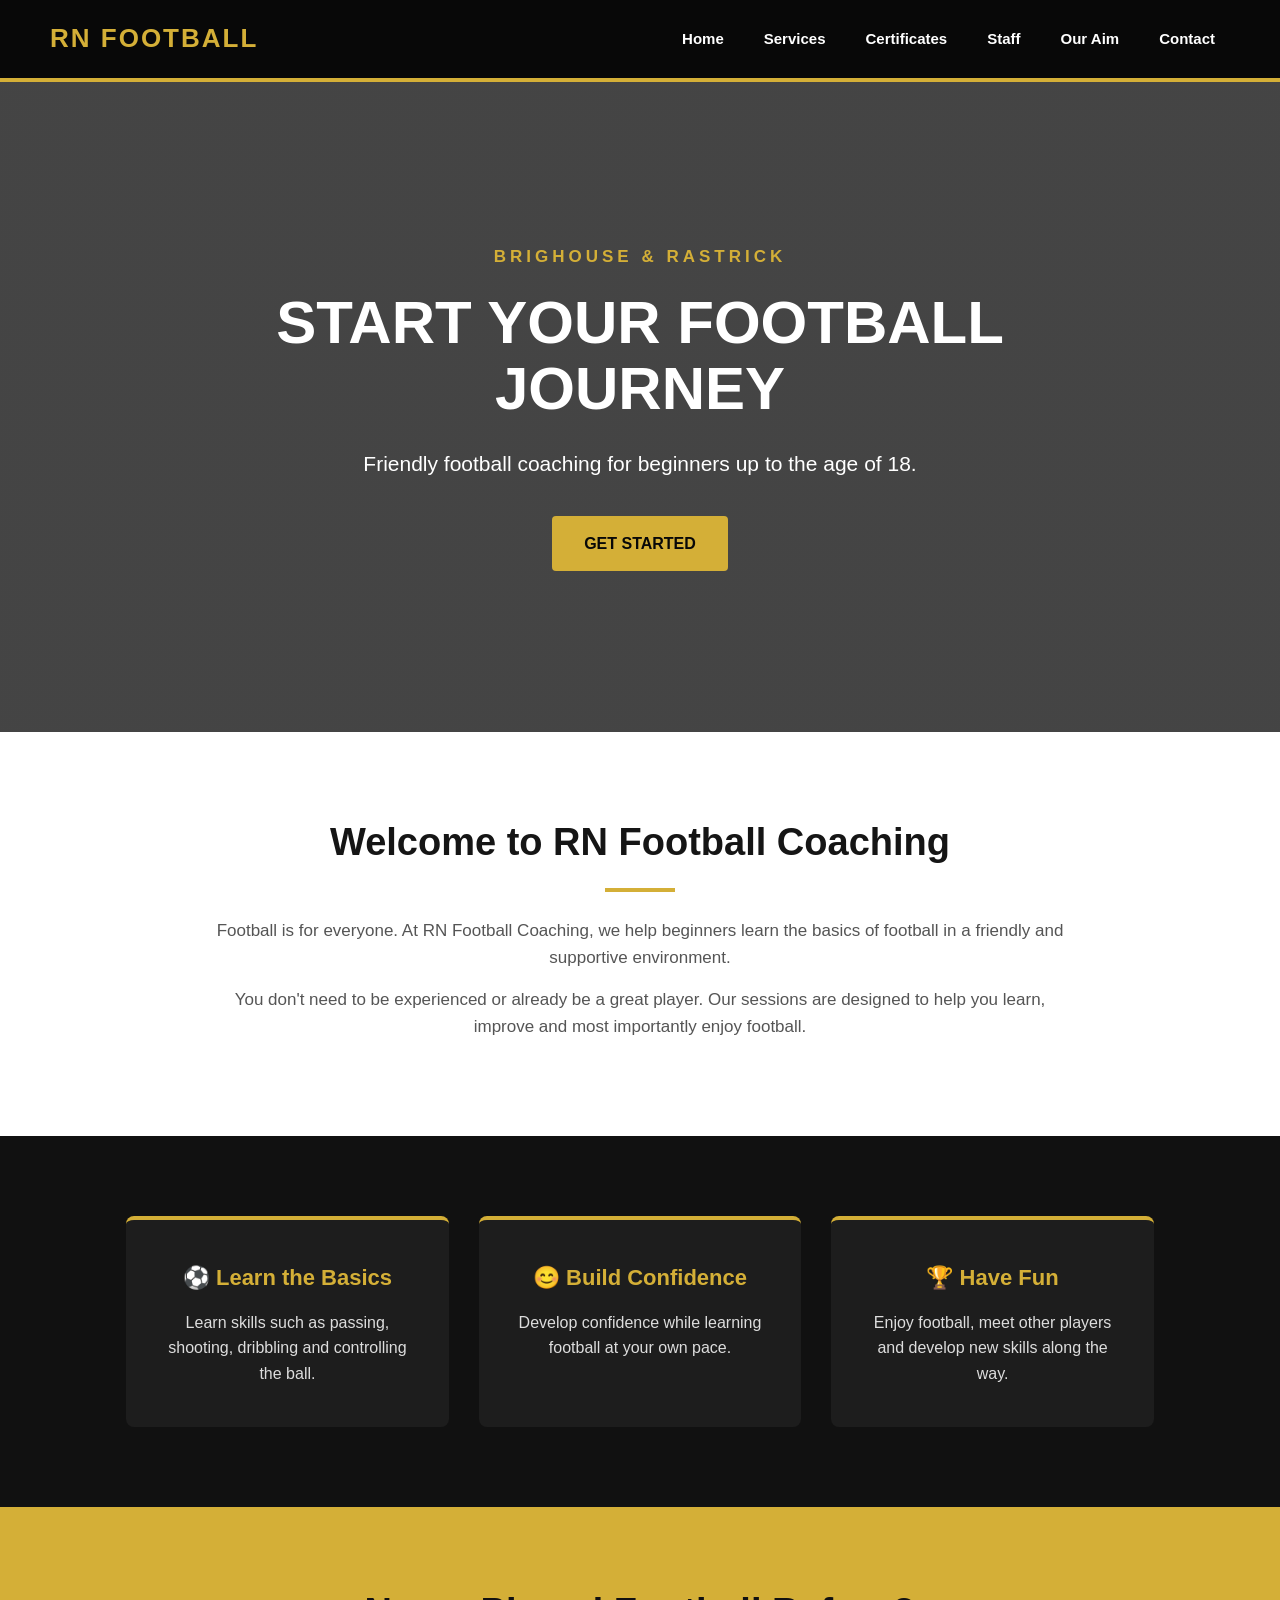
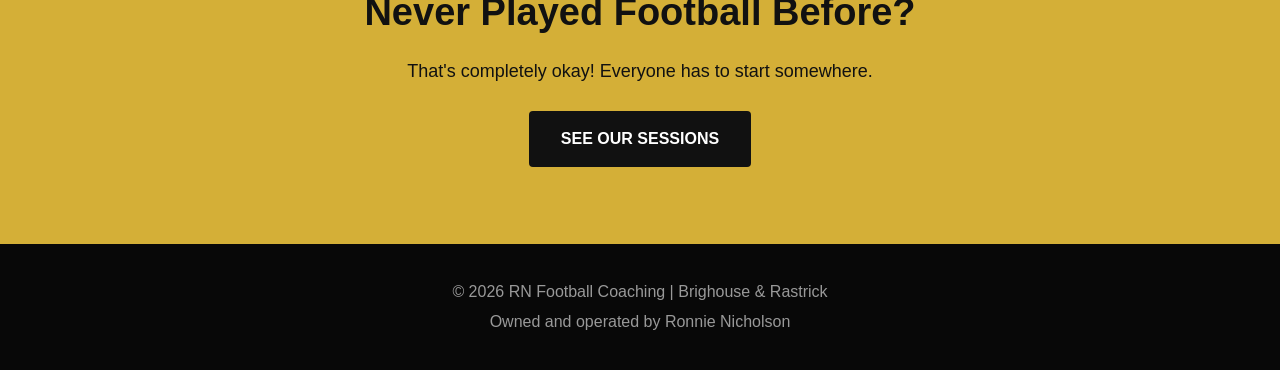
<file: index.html>
<!DOCTYPE html>
<html lang="en">

<head>
    <meta charset="UTF-8">
    <meta name="viewport" content="width=device-width, initial-scale=1.0">
    <title>RN Football Coaching | Brighouse & Rastrick</title>
    <link rel="stylesheet" href="stylesheet.css">
</head>

<body>

    <nav class="navbar">
        <h2>RN FOOTBALL</h2>

        <ul>
            <li><a href="index.html">Home</a></li>
            <li><a href="services.html">Services</a></li>
            <li><a href="certificates.html">Certificates</a></li>
            <li><a href="staff.html">Staff</a></li>
            <li><a href="aim.html">Our Aim</a></li>
            <li><a href="contact.html">Contact</a></li>
        </ul>
    </nav>

    <section class="hero">

        <div class="hero-content">

            <p class="gold-text">BRIGHOUSE & RASTRICK</p>

            <h1>START YOUR FOOTBALL JOURNEY</h1>

            <p>
                Friendly football coaching for beginners
                up to the age of 18.
            </p>

            <a href="contact.html" class="button">GET STARTED</a>

        </div>

    </section>

    <section class="welcome">

        <h2>Welcome to RN Football Coaching</h2>

        <p>
            Football is for everyone. At RN Football Coaching,
            we help beginners learn the basics of football in
            a friendly and supportive environment.
        </p>

        <p>
            You don't need to be experienced or already be a
            great player. Our sessions are designed to help
            you learn, improve and most importantly enjoy football.
        </p>

    </section>

    <section class="features">

        <div class="feature">
            <h3>⚽ Learn the Basics</h3>

            <p>
                Learn skills such as passing, shooting,
                dribbling and controlling the ball.
            </p>
        </div>

        <div class="feature">
            <h3>😊 Build Confidence</h3>

            <p>
                Develop confidence while learning football
                at your own pace.
            </p>
        </div>

        <div class="feature">
            <h3>🏆 Have Fun</h3>

            <p>
                Enjoy football, meet other players and
                develop new skills along the way.
            </p>
        </div>

    </section>

    <section class="cta">

        <h2>Never Played Football Before?</h2>

        <p>
            That's completely okay! Everyone has to start somewhere.
        </p>

        <a href="services.html" class="button">SEE OUR SESSIONS</a>

    </section>

    <footer>

        <p>© 2026 RN Football Coaching | Brighouse & Rastrick</p>

        <p>Owned and operated by Ronnie Nicholson</p>

    </footer>

</body>

</html>
</file>
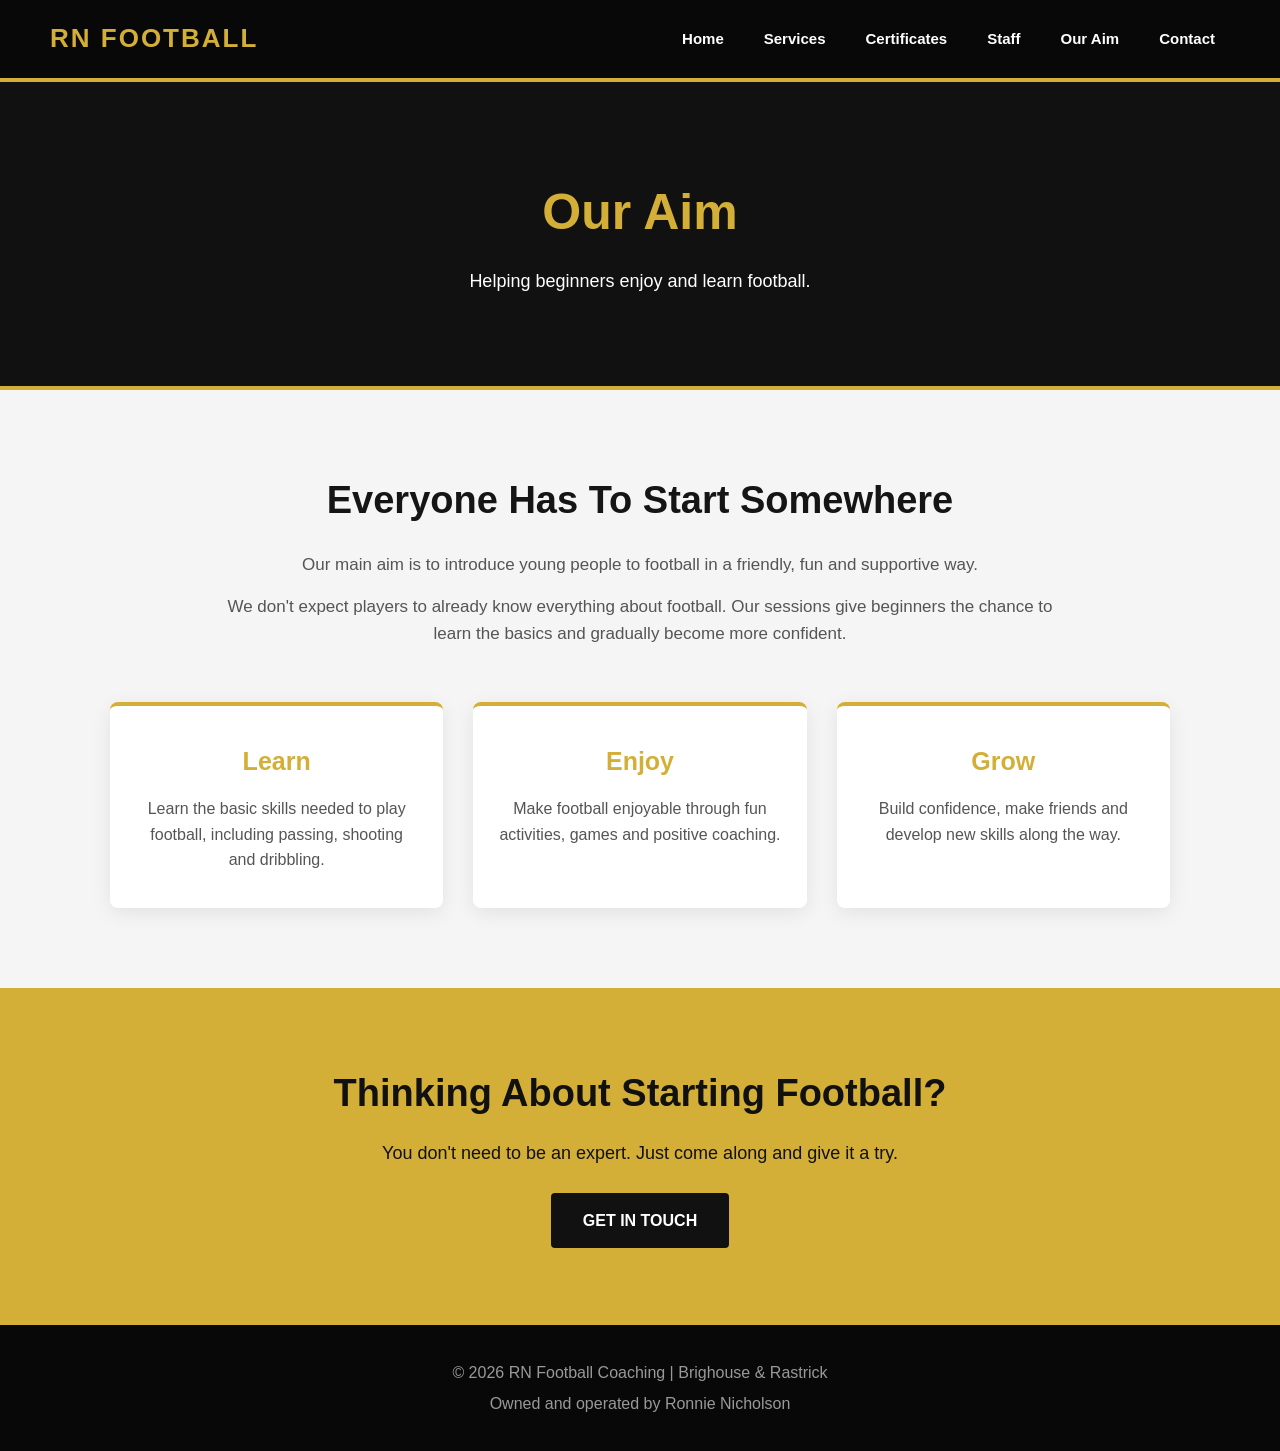
<file: aim.html>
<!DOCTYPE html>
<html lang="en">

<head>
    <meta charset="UTF-8">
    <meta name="viewport" content="width=device-width, initial-scale=1.0">
    <title>Our Aim | RN Football Coaching</title>
    <link rel="stylesheet" href="stylesheet.css">
</head>

<body>

    <nav class="navbar">
        <h2>RN FOOTBALL</h2>

        <ul>
            <li><a href="index.html">Home</a></li>
            <li><a href="services.html">Services</a></li>
            <li><a href="certificates.html">Certificates</a></li>
            <li><a href="staff.html">Staff</a></li>
            <li><a href="aim.html">Our Aim</a></li>
            <li><a href="contact.html">Contact</a></li>
        </ul>
    </nav>

    <header class="page-header">

        <h1>Our Aim</h1>

        <p>
            Helping beginners enjoy and learn football.
        </p>

    </header>

    <section class="aim-section">

        <h2>Everyone Has To Start Somewhere</h2>

        <p>
            Our main aim is to introduce young people to
            football in a friendly, fun and supportive way.
        </p>

        <p>
            We don't expect players to already know everything
            about football. Our sessions give beginners the
            chance to learn the basics and gradually become
            more confident.
        </p>

        <div class="aim-boxes">

            <div class="aim-box">

                <h3>Learn</h3>

                <p>
                    Learn the basic skills needed to play football,
                    including passing, shooting and dribbling.
                </p>

            </div>

            <div class="aim-box">

                <h3>Enjoy</h3>

                <p>
                    Make football enjoyable through fun activities,
                    games and positive coaching.
                </p>

            </div>

            <div class="aim-box">

                <h3>Grow</h3>

                <p>
                    Build confidence, make friends and develop
                    new skills along the way.
                </p>

            </div>

        </div>

    </section>

    <section class="cta">

        <h2>Thinking About Starting Football?</h2>

        <p>
            You don't need to be an expert. Just come along
            and give it a try.
        </p>

        <a href="contact.html" class="button">GET IN TOUCH</a>

    </section>

    <footer>

        <p>© 2026 RN Football Coaching | Brighouse & Rastrick</p>

        <p>Owned and operated by Ronnie Nicholson</p>

    </footer>

</body>

</html>
</file>
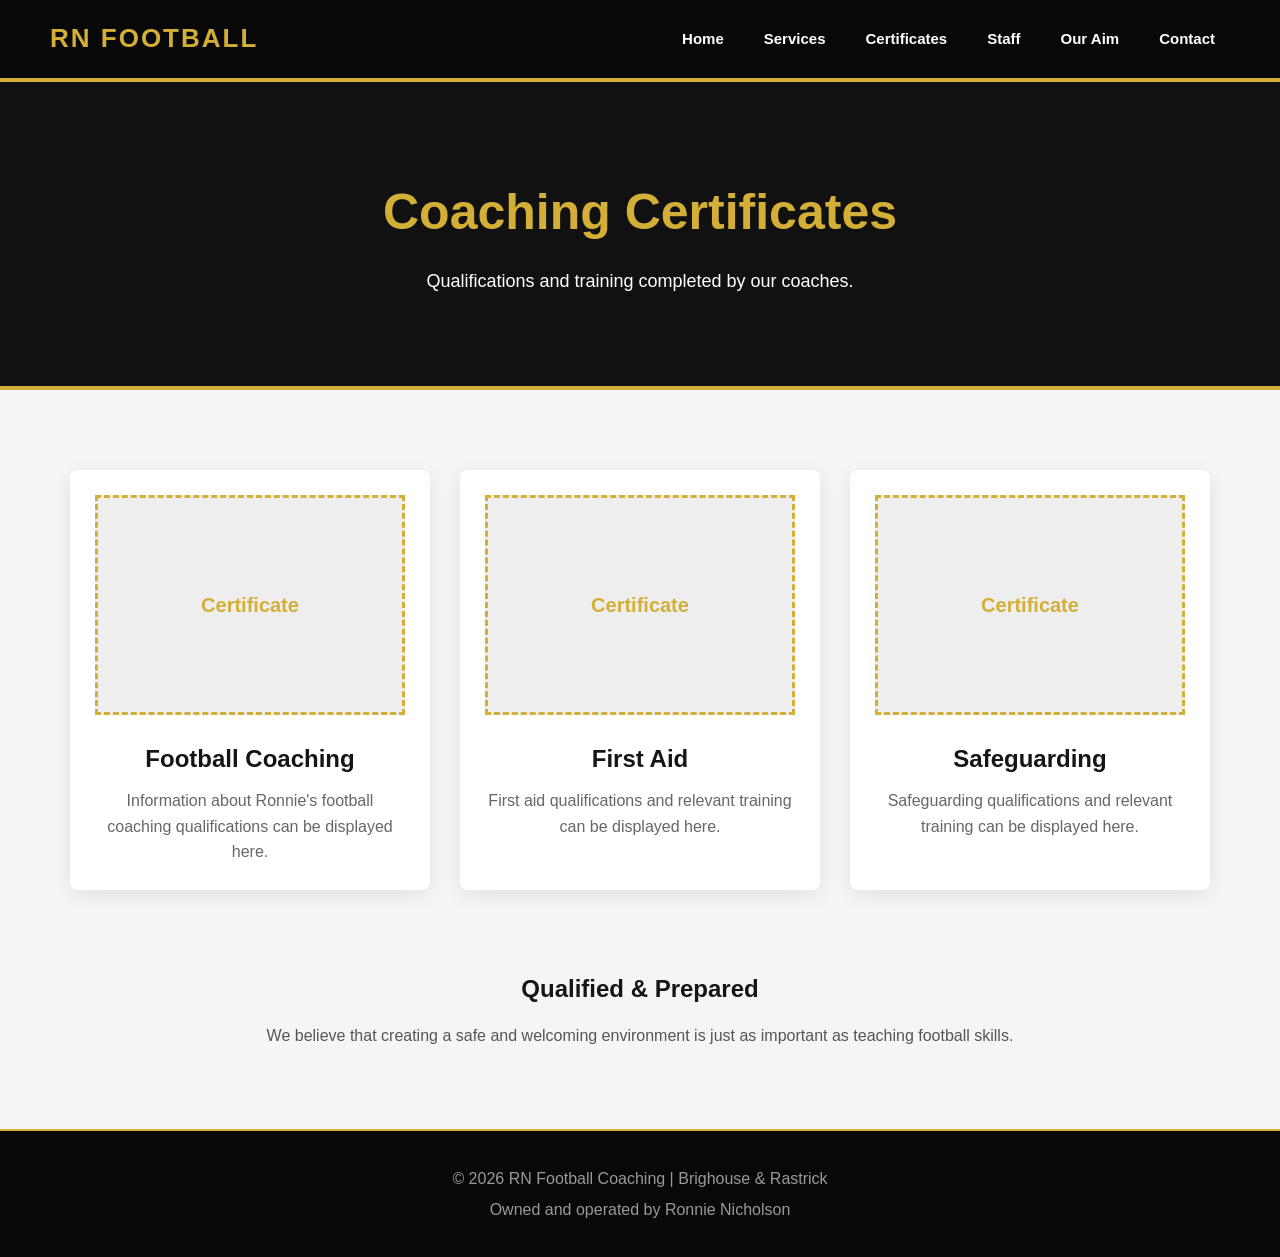
<file: certificates.html>
<!DOCTYPE html>
<html lang="en">

<head>
    <meta charset="UTF-8">
    <meta name="viewport" content="width=device-width, initial-scale=1.0">
    <title>Certificates | RN Football Coaching</title>
    <link rel="stylesheet" href="stylesheet.css">
</head>

<body>

    <nav class="navbar">
        <h2>RN FOOTBALL</h2>

        <ul>
            <li><a href="index.html">Home</a></li>
            <li><a href="services.html">Services</a></li>
            <li><a href="certificates.html">Certificates</a></li>
            <li><a href="staff.html">Staff</a></li>
            <li><a href="aim.html">Our Aim</a></li>
            <li><a href="contact.html">Contact</a></li>
        </ul>
    </nav>

    <header class="page-header">

        <h1>Coaching Certificates</h1>

        <p>
            Qualifications and training completed by our coaches.
        </p>

    </header>

    <section class="certificate-section">

        <div class="certificate">

            <div class="certificate-image">
                Certificate
            </div>

            <h2>Football Coaching</h2>

            <p>
                Information about Ronnie's football coaching
                qualifications can be displayed here.
            </p>

        </div>

        <div class="certificate">

            <div class="certificate-image">
                Certificate
            </div>

            <h2>First Aid</h2>

            <p>
                First aid qualifications and relevant training
                can be displayed here.
            </p>

        </div>

        <div class="certificate">

            <div class="certificate-image">
                Certificate
            </div>

            <h2>Safeguarding</h2>

            <p>
                Safeguarding qualifications and relevant
                training can be displayed here.
            </p>

        </div>

    </section>

    <section class="notice">

        <h2>Qualified & Prepared</h2>

        <p>
            We believe that creating a safe and welcoming
            environment is just as important as teaching
            football skills.
        </p>

    </section>

    <footer>

        <p>© 2026 RN Football Coaching | Brighouse & Rastrick</p>

        <p>Owned and operated by Ronnie Nicholson</p>

    </footer>

</body>

</html>
</file>
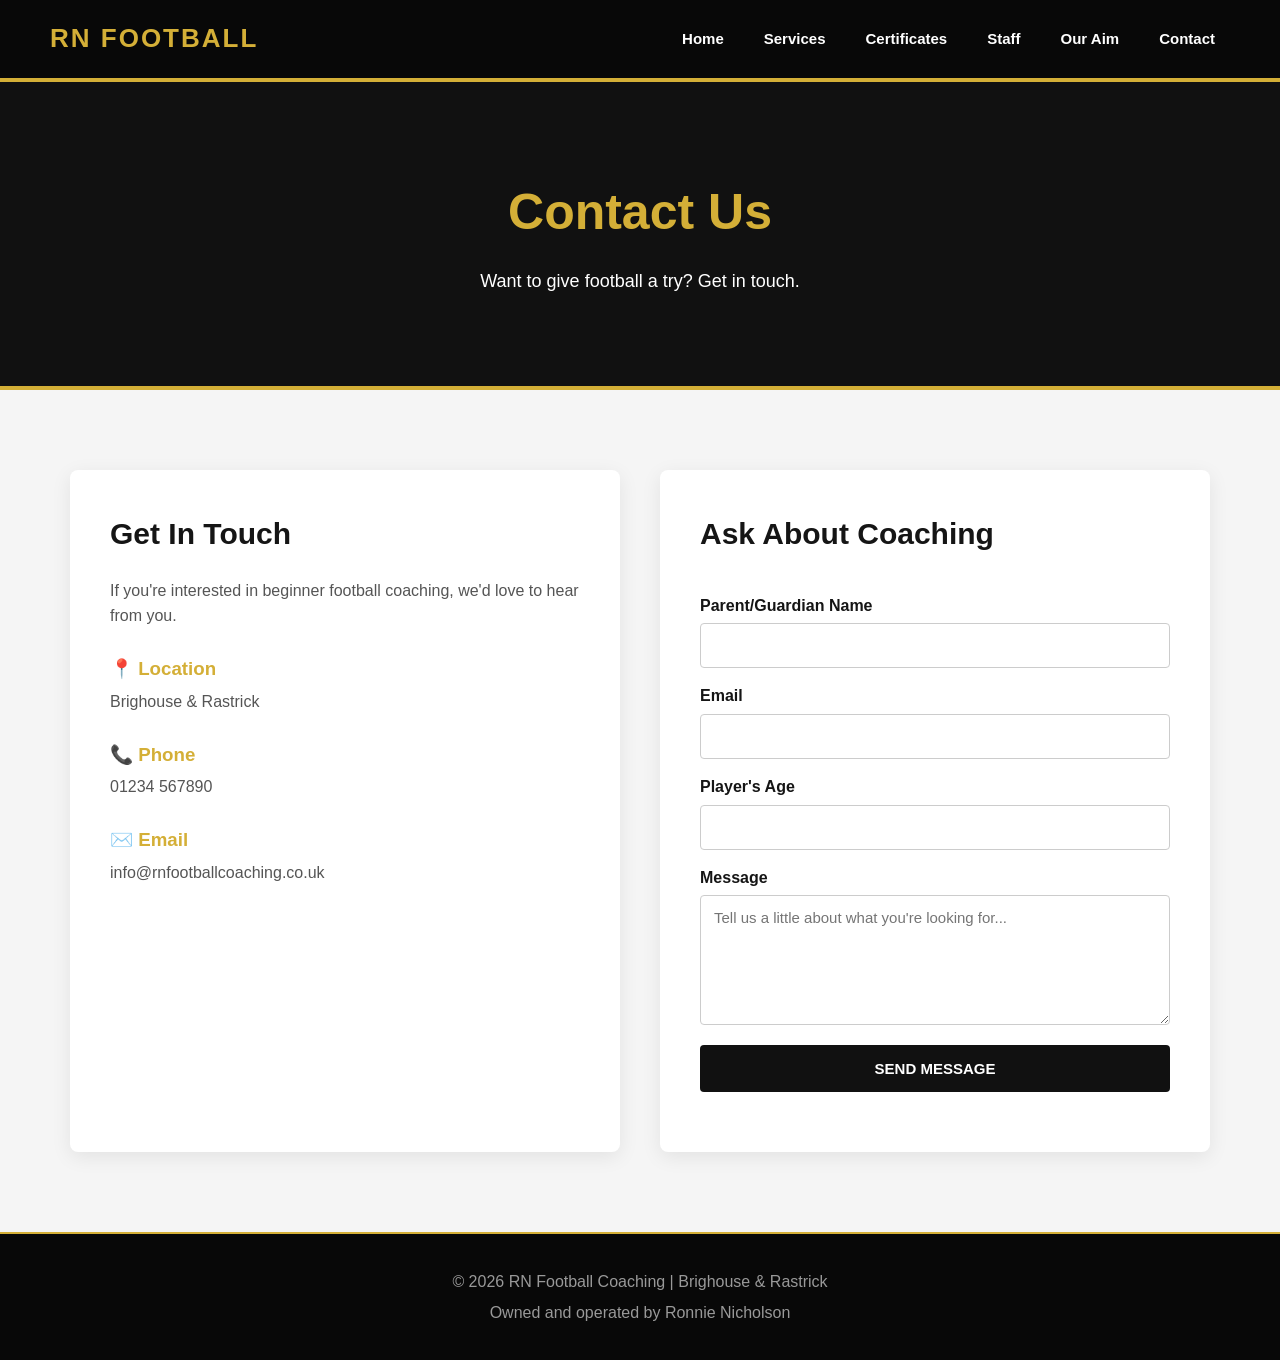
<file: contact.html>
<!DOCTYPE html>
<html lang="en">

<head>
    <meta charset="UTF-8">
    <meta name="viewport" content="width=device-width, initial-scale=1.0">
    <title>Contact | RN Football Coaching</title>
    <link rel="stylesheet" href="stylesheet.css">
</head>

<body>

    <nav class="navbar">
        <h2>RN FOOTBALL</h2>

        <ul>
            <li><a href="index.html">Home</a></li>
            <li><a href="services.html">Services</a></li>
            <li><a href="certificates.html">Certificates</a></li>
            <li><a href="staff.html">Staff</a></li>
            <li><a href="aim.html">Our Aim</a></li>
            <li><a href="contact.html">Contact</a></li>
        </ul>
    </nav>

    <header class="page-header">

        <h1>Contact Us</h1>

        <p>
            Want to give football a try? Get in touch.
        </p>

    </header>

    <section class="contact-section">

        <div class="contact-information">

            <h2>Get In Touch</h2>

            <p>
                If you're interested in beginner football
                coaching, we'd love to hear from you.
            </p>

            <h3>📍 Location</h3>
            <p>Brighouse & Rastrick</p>

            <h3>📞 Phone</h3>
            <p>01234 567890</p>

            <h3>✉️ Email</h3>
            <p>info@rnfootballcoaching.co.uk</p>

        </div>

        <div class="contact-form">

            <h2>Ask About Coaching</h2>

            <form id="contactForm">

                <label for="name">Parent/Guardian Name</label>

                <input type="text" id="name" required>


                <label for="email">Email</label>

                <input type="email" id="email" required>


                <label for="age">Player's Age</label>

                <input type="number" id="age" min="1" max="18" required>


                <label for="message">Message</label>

                <textarea id="message" rows="6"
                    placeholder="Tell us a little about what you're looking for..."
                    required></textarea>


                <button type="submit">SEND MESSAGE</button>

            </form>

            <p id="formMessage"></p>

        </div>

    </section>

    <footer>

        <p>© 2026 RN Football Coaching | Brighouse & Rastrick</p>

        <p>Owned and operated by Ronnie Nicholson</p>

    </footer>

    <script src="script.js"></script>

</body>

</html>
</file>
<file: stylesheet.css>
/* =========================
   GENERAL PAGE SETTINGS
========================= */

* {
    margin: 0;
    padding: 0;
    box-sizing: border-box;
}

body {
    font-family: Arial, Helvetica, sans-serif;
    background-color: #f5f5f5;
    color: #151515;
    line-height: 1.6;
}


/* =========================
   NAVIGATION BAR
========================= */

.navbar {
    background-color: #080808;
    min-height: 75px;

    display: flex;
    align-items: center;
    justify-content: space-between;

    padding: 0 50px;

    border-bottom: 4px solid #d4af37;
}

.navbar h2 {
    color: #d4af37;
    font-size: 26px;
    letter-spacing: 2px;
}

.navbar ul {
    list-style: none;

    display: flex;
    align-items: center;

    gap: 10px;
}

.navbar li {
    display: inline-block;
}

.navbar a {
    color: white;
    text-decoration: none;

    padding: 27px 15px;

    display: block;

    font-weight: bold;
    font-size: 15px;
}

.navbar a:hover {
    background-color: #d4af37;
    color: #080808;
}


/* =========================
   HOME HERO
========================= */

.hero {
    min-height: 650px;

    display: flex;
    align-items: center;
    justify-content: center;

    text-align: center;

    padding: 60px 20px;

    background:
        linear-gradient(
            rgba(0, 0, 0, 0.72),
            rgba(0, 0, 0, 0.72)
        ),
        url("https://images.unsplash.com/photo-1579952363873-27f3bade9f55?auto=format&fit=crop&w=1600&q=80");

    background-size: cover;
    background-position: center;
}

.hero-content {
    max-width: 850px;
}

.gold-text {
    color: #d4af37;

    font-size: 17px;
    font-weight: bold;

    letter-spacing: 4px;

    margin-bottom: 20px;
}

.hero h1 {
    color: white;

    font-size: 60px;
    line-height: 1.1;

    margin-bottom: 25px;
}

.hero p:not(.gold-text) {
    color: white;

    font-size: 21px;

    max-width: 650px;

    margin: 0 auto 35px;
}


/* =========================
   BUTTONS
========================= */

.button {
    display: inline-block;

    background-color: #d4af37;
    color: #080808;

    padding: 15px 32px;

    text-decoration: none;

    font-weight: bold;

    border-radius: 4px;

    transition: 0.3s;
}

.button:hover {
    background-color: white;

    color: #080808;

    transform: translateY(-2px);
}


/* =========================
   WELCOME SECTION
========================= */

.welcome {
    background-color: white;

    text-align: center;

    padding: 80px 20px;

    max-width: 100%;
}

.welcome h2 {
    color: #151515;

    font-size: 38px;

    margin-bottom: 25px;
}

.welcome h2::after {
    content: "";

    display: block;

    width: 70px;
    height: 4px;

    background-color: #d4af37;

    margin: 15px auto;
}

.welcome p {
    max-width: 850px;

    margin: 0 auto 15px;

    color: #555;

    font-size: 17px;
}


/* =========================
   FEATURE CARDS
========================= */

.features {
    background-color: #111111;

    display: flex;

    justify-content: center;

    gap: 30px;

    padding: 80px 8%;
}

.feature {
    background-color: #1d1d1d;

    color: white;

    width: 30%;

    padding: 40px 30px;

    text-align: center;

    border-radius: 8px;

    border-top: 4px solid #d4af37;

    transition: 0.3s;
}

.feature:hover {
    transform: translateY(-8px);

    box-shadow: 0 10px 25px rgba(0, 0, 0, 0.4);
}

.feature h3 {
    color: #d4af37;

    font-size: 22px;

    margin-bottom: 15px;
}

.feature p {
    color: #dddddd;
}


/* =========================
   PAGE HEADERS
========================= */

.page-header {
    background-color: #111111;

    text-align: center;

    padding: 90px 20px;

    border-bottom: 4px solid #d4af37;
}

.page-header h1 {
    color: #d4af37;

    font-size: 50px;

    margin-bottom: 15px;
}

.page-header p {
    color: white;

    font-size: 18px;
}


/* =========================
   SERVICES
========================= */

.services {
    max-width: 1200px;

    margin: auto;

    padding: 80px 30px;

    display: grid;

    grid-template-columns: repeat(2, 1fr);

    gap: 30px;
}

.service-box {
    background-color: white;

    padding: 40px;

    border-radius: 8px;

    border-left: 5px solid #d4af37;

    box-shadow: 0 5px 20px rgba(0, 0, 0, 0.08);

    transition: 0.3s;
}

.service-box:hover {
    transform: translateY(-5px);

    box-shadow: 0 10px 25px rgba(0, 0, 0, 0.15);
}

.service-box h2 {
    color: #151515;

    margin-bottom: 15px;

    font-size: 25px;
}

.service-box h2::first-letter {
    color: #d4af37;
}

.service-box p {
    color: #555;

    margin-bottom: 15px;
}

.service-box ul {
    padding-left: 20px;

    color: #444;
}

.service-box li {
    margin-bottom: 8px;
}


/* =========================
   CERTIFICATES
========================= */

.certificate-section {
    max-width: 1200px;

    margin: auto;

    padding: 80px 30px;

    display: grid;

    grid-template-columns: repeat(3, 1fr);

    gap: 30px;
}

.certificate {
    background-color: white;

    padding: 25px;

    text-align: center;

    border-radius: 8px;

    box-shadow: 0 5px 20px rgba(0, 0, 0, 0.08);
}

.certificate-image {
    height: 220px;

    background-color: #eeeeee;

    border: 3px dashed #d4af37;

    display: flex;

    align-items: center;
    justify-content: center;

    color: #d4af37;

    font-size: 20px;

    font-weight: bold;

    margin-bottom: 25px;
}

.certificate h2 {
    color: #151515;

    margin-bottom: 10px;
}

.certificate p {
    color: #666;
}

.notice {
    max-width: 800px;

    margin: 0 auto;

    padding: 0 20px 80px;

    text-align: center;
}

.notice h2 {
    color: #151515;

    margin-bottom: 15px;
}

.notice p {
    color: #555;
}


/* =========================
   STAFF
========================= */

.staff-section {
    padding: 80px 20px;

    display: flex;

    justify-content: center;
}

.staff-card {
    background-color: white;

    width: 600px;

    padding: 45px;

    text-align: center;

    border-radius: 10px;

    border-top: 5px solid #d4af37;

    box-shadow: 0 5px 25px rgba(0, 0, 0, 0.1);
}

.staff-photo {
    width: 160px;
    height: 160px;

    margin: 0 auto 25px;

    border-radius: 50%;

    background-color: #111111;

    border: 5px solid #d4af37;

    color: #d4af37;

    display: flex;

    align-items: center;
    justify-content: center;

    font-size: 45px;

    font-weight: bold;
}

.staff-card h2 {
    color: #151515;

    font-size: 30px;

    margin-bottom: 5px;
}

.staff-card h3 {
    color: #d4af37;

    margin-bottom: 20px;
}

.staff-card p {
    color: #555;

    margin-bottom: 15px;
}

.team-message {
    background-color: #111111;

    color: white;

    text-align: center;

    padding: 70px 20px;
}

.team-message h2 {
    color: #d4af37;

    margin-bottom: 15px;
}

.team-message p {
    max-width: 700px;

    margin: auto;

    color: #dddddd;
}


/* =========================
   AIM PAGE
========================= */

.aim-section {
    max-width: 1100px;

    margin: auto;

    padding: 80px 20px;

    text-align: center;
}

.aim-section h2 {
    font-size: 38px;

    margin-bottom: 20px;

    color: #151515;
}

.aim-section > p {
    max-width: 850px;

    margin: 0 auto 15px;

    color: #555;

    font-size: 17px;
}

.aim-boxes {
    display: flex;

    gap: 30px;

    margin-top: 55px;
}

.aim-box {
    flex: 1;

    background-color: white;

    padding: 35px 25px;

    border-radius: 8px;

    border-top: 4px solid #d4af37;

    box-shadow: 0 5px 20px rgba(0, 0, 0, 0.08);
}

.aim-box h3 {
    color: #d4af37;

    font-size: 25px;

    margin-bottom: 15px;
}

.aim-box p {
    color: #555;
}


/* =========================
   CONTACT
========================= */

.contact-section {
    max-width: 1200px;

    margin: auto;

    padding: 80px 30px;

    display: grid;

    grid-template-columns: 1fr 1fr;

    gap: 40px;
}

.contact-information,
.contact-form {
    background-color: white;

    padding: 40px;

    border-radius: 8px;

    box-shadow: 0 5px 20px rgba(0, 0, 0, 0.08);
}

.contact-information h2,
.contact-form h2 {
    color: #151515;

    font-size: 30px;

    margin-bottom: 20px;
}

.contact-information h3 {
    color: #d4af37;

    margin-top: 25px;

    margin-bottom: 5px;
}

.contact-information p {
    color: #555;
}

.contact-form form {
    display: flex;

    flex-direction: column;
}

.contact-form label {
    font-weight: bold;

    margin-top: 15px;

    margin-bottom: 5px;
}

.contact-form input,
.contact-form textarea {
    font-family: Arial, Helvetica, sans-serif;

    padding: 13px;

    border: 1px solid #cccccc;

    border-radius: 4px;

    font-size: 15px;
}

.contact-form input:focus,
.contact-form textarea:focus {
    outline: none;

    border: 2px solid #d4af37;
}

.contact-form button {
    margin-top: 20px;

    padding: 15px;

    background-color: #111111;

    color: white;

    border: none;

    border-radius: 4px;

    font-weight: bold;

    cursor: pointer;

    font-size: 15px;
}

.contact-form button:hover {
    background-color: #d4af37;

    color: #111111;
}

#formMessage {
    margin-top: 20px;

    color: #b08c20;

    font-weight: bold;
}


/* =========================
   CALL TO ACTION
========================= */

.cta {
    background-color: #d4af37;

    color: #111111;

    text-align: center;

    padding: 75px 20px;
}

.cta h2 {
    font-size: 38px;

    margin-bottom: 15px;
}

.cta p {
    font-size: 18px;

    margin-bottom: 25px;
}

.cta .button {
    background-color: #111111;

    color: white;
}

.cta .button:hover {
    background-color: white;

    color: #111111;
}


/* =========================
   FOOTER
========================= */

footer {
    background-color: #080808;

    color: #999999;

    text-align: center;

    padding: 30px 20px;

    border-top: 2px solid #d4af37;
}

footer p {
    margin: 5px;
}


/* =========================
   MOBILE DESIGN
========================= */

@media screen and (max-width: 900px) {

    .navbar {
        flex-direction: column;

        padding: 20px;
    }

    .navbar ul {
        flex-wrap: wrap;

        justify-content: center;

        margin-top: 15px;
    }

    .navbar a {
        padding: 10px;
    }

    .hero h1 {
        font-size: 42px;
    }

    .features {
        flex-direction: column;

        align-items: center;
    }

    .feature {
        width: 90%;
    }

    .services {
        grid-template-columns: 1fr;
    }

    .certificate-section {
        grid-template-columns: 1fr;
    }

    .aim-boxes {
        flex-direction: column;
    }

    .contact-section {
        grid-template-columns: 1fr;
    }
}
</file>
